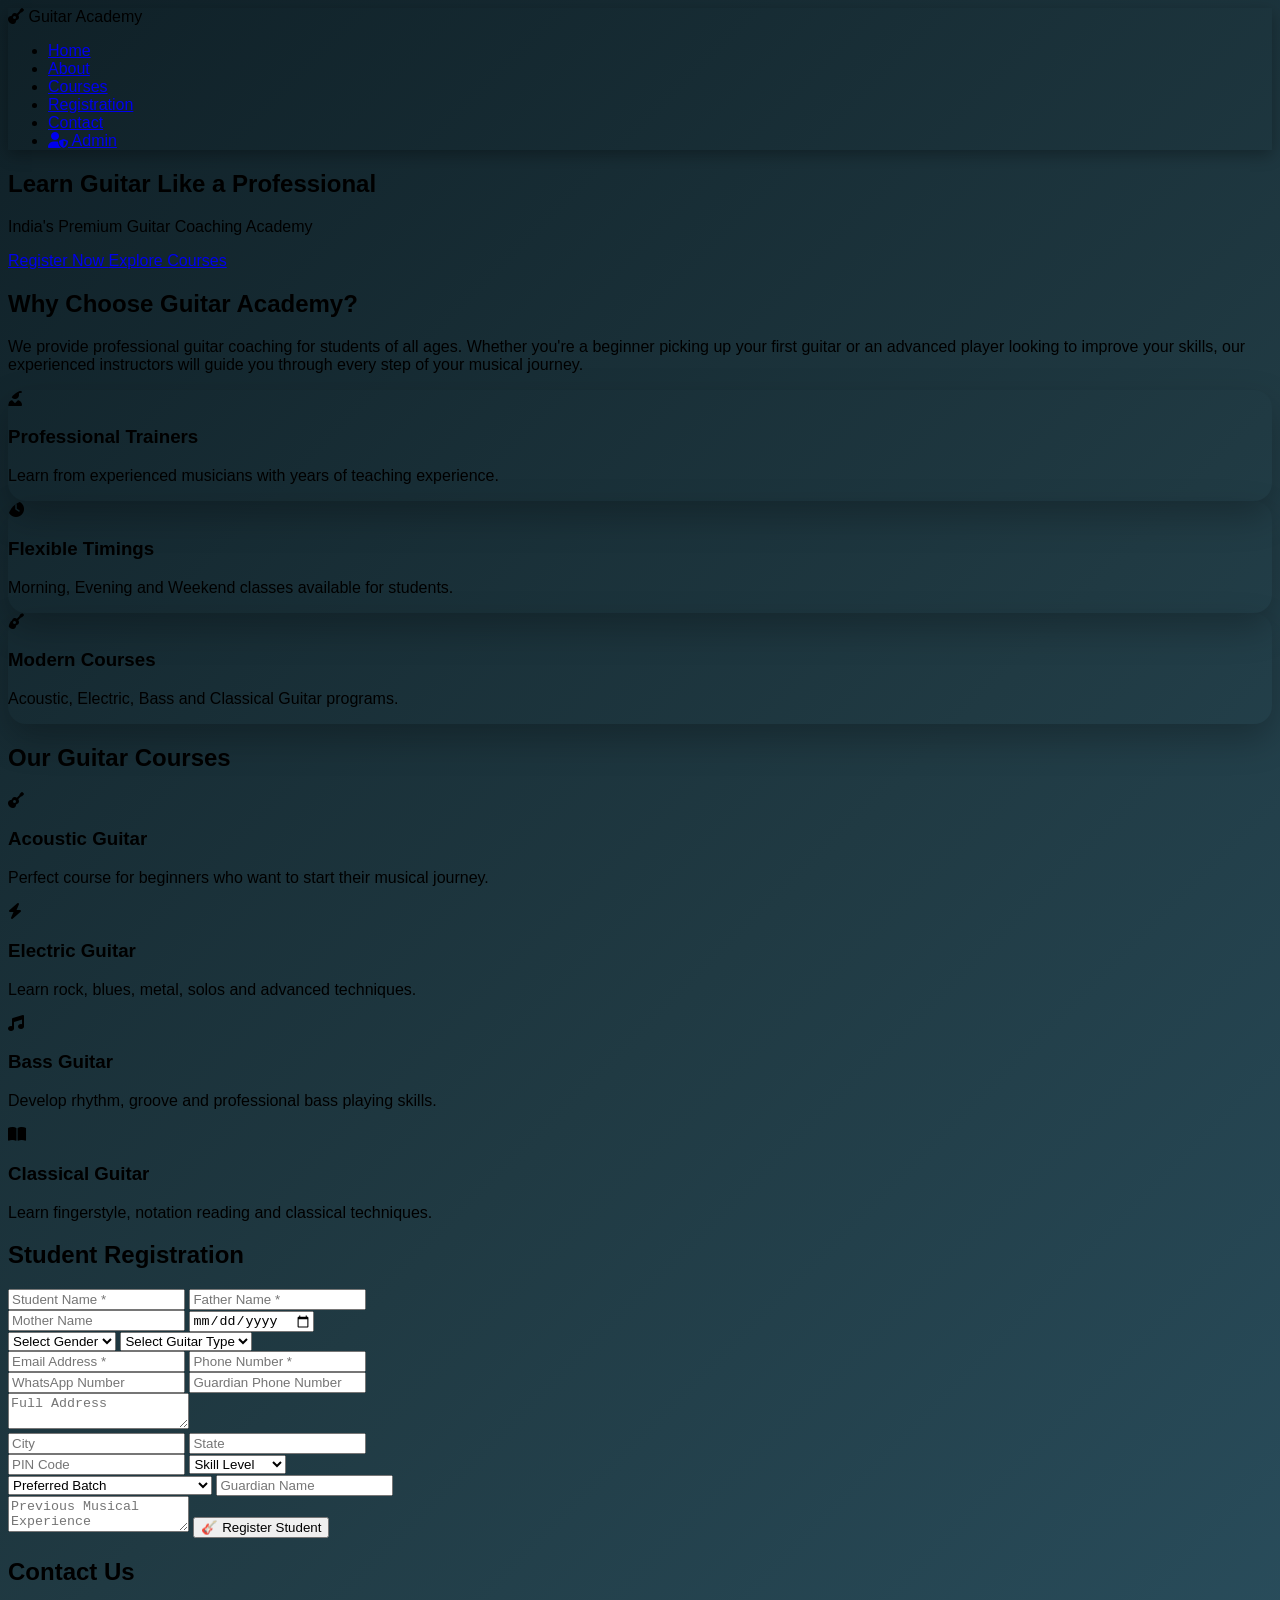
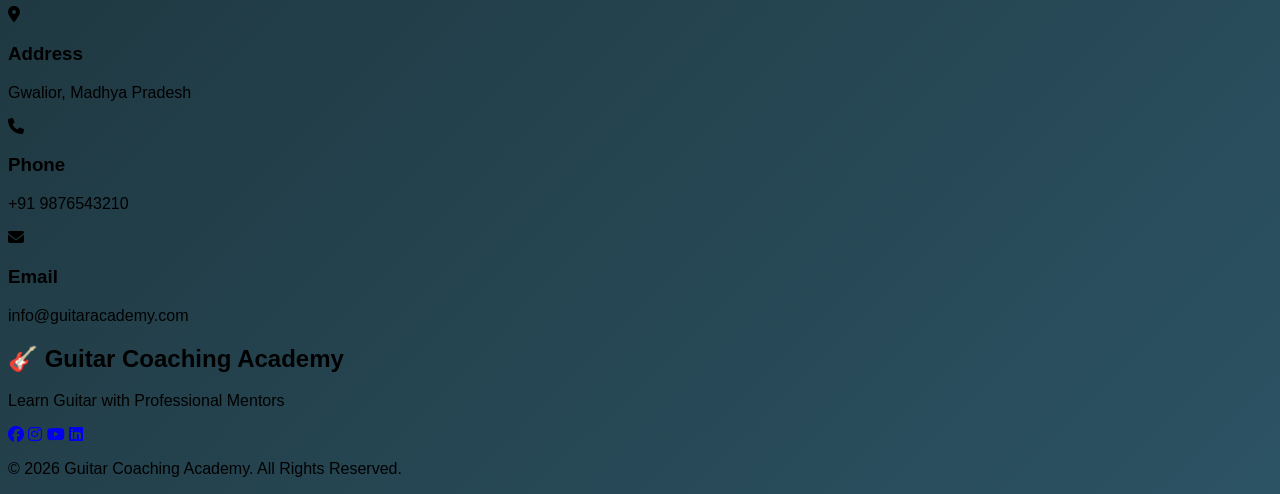
<file: frontend/index.html>
<!DOCTYPE html>
<html lang="en">

<head>
    <meta charset="UTF-8">
    <meta name="viewport" content="width=device-width, initial-scale=1.0">

    <title>Guitar Coaching Academy</title>

    <!-- Google Font -->
    <link href="https://fonts.googleapis.com/css2?family=Poppins:wght@300;400;500;600;700;800&display=swap"
        rel="stylesheet">

    <!-- Font Awesome -->
    <link rel="stylesheet"
        href="https://cdnjs.cloudflare.com/ajax/libs/font-awesome/6.7.2/css/all.min.css">

    <!-- CSS -->
    <link rel="stylesheet" href="css/style.css">

</head>

<body>

<!-- ================= NAVBAR ================= -->

<header>

    <nav class="navbar">

        <div class="logo">

            <i class="fa-solid fa-guitar"></i>

            Guitar Academy

        </div>
<ul class="nav-links">

    <li><a href="#">Home</a></li>

    <li><a href="#about">About</a></li>

    <li><a href="#courses">Courses</a></li>

    <li><a href="#register">Registration</a></li>

    <li><a href="#contact">Contact</a></li>

    <li>
        <a href="http://34.47.233.168:5000/admin/login" class="admin-btn">
            <i class="fa-solid fa-user-shield"></i> Admin
        </a>
    </li>

</ul>

    </nav>

</header>

<!-- ================= HERO ================= -->

<section class="hero">

    <div class="overlay">

        <h1>

            Learn Guitar Like a Professional

        </h1>

        <p>

            India's Premium Guitar Coaching Academy

        </p>

        <div class="hero-buttons">

            <a href="#register" class="btn">

                Register Now

            </a>

            <a href="#courses" class="btn-outline">

                Explore Courses

            </a>

        </div>

    </div>

</section>

<!-- ================= ABOUT ================= -->

<section class="about" id="about">

    <h2>

        Why Choose Guitar Academy?

    </h2>

    <p class="section-text">

        We provide professional guitar coaching for students of all ages.
        Whether you're a beginner picking up your first guitar or an advanced
        player looking to improve your skills, our experienced instructors
        will guide you through every step of your musical journey.

    </p>

    <div class="about-container">

        <div class="card">

            <i class="fa-solid fa-user-graduate"></i>

            <h3>Professional Trainers</h3>

            <p>

                Learn from experienced musicians with years of teaching
                experience.

            </p>

        </div>

        <div class="card">

            <i class="fa-solid fa-clock"></i>

            <h3>Flexible Timings</h3>

            <p>

                Morning, Evening and Weekend classes available for students.

            </p>

        </div>

        <div class="card">

            <i class="fa-solid fa-guitar"></i>

            <h3>Modern Courses</h3>

            <p>

                Acoustic, Electric, Bass and Classical Guitar programs.

            </p>

        </div>

    </div>

</section>

<!-- ================= COURSES ================= -->

<section id="courses">

    <h2>

        Our Guitar Courses

    </h2>

    <div class="course-grid">

        <div class="course-card">

            <i class="fa-solid fa-guitar"></i>

            <h3>

                Acoustic Guitar

            </h3>

            <p>

                Perfect course for beginners who want to start their musical
                journey.

            </p>

        </div>

        <div class="course-card">

            <i class="fa-solid fa-bolt"></i>

            <h3>

                Electric Guitar

            </h3>

            <p>

                Learn rock, blues, metal, solos and advanced techniques.

            </p>

        </div>

        <div class="course-card">

            <i class="fa-solid fa-music"></i>

            <h3>

                Bass Guitar

            </h3>

            <p>

                Develop rhythm, groove and professional bass playing skills.

            </p>

        </div>

        <div class="course-card">

            <i class="fa-solid fa-book-open"></i>

            <h3>

                Classical Guitar

            </h3>

            <p>

                Learn fingerstyle, notation reading and classical techniques.

            </p>

        </div>

    </div>

</section>

<!-- ================= REGISTRATION STARTS HERE ================= -->

<section id="register">

<h2>

Student Registration

</h2>

<form id="registrationForm">
        <!-- Personal Information -->

    <div class="row">

        <input type="text"
               id="studentName"
               placeholder="Student Name *"
               required>

        <input type="text"
               id="fatherName"
               placeholder="Father Name *"
               required>

    </div>

    <div class="row">

        <input type="text"
               id="motherName"
               placeholder="Mother Name">

        <input type="date"
               id="dob">

    </div>

    <div class="row">

        <select id="gender">

            <option value="">Select Gender</option>
            <option>Male</option>
            <option>Female</option>
            <option>Other</option>

        </select>

        <select id="guitarType">

            <option value="">Select Guitar Type</option>
            <option>Acoustic Guitar</option>
            <option>Electric Guitar</option>
            <option>Bass Guitar</option>
            <option>Classical Guitar</option>

        </select>

    </div>

    <!-- Contact Information -->

    <div class="row">

        <input type="email"
               id="email"
               placeholder="Email Address *"
               required>

        <input type="tel"
               id="phone"
               placeholder="Phone Number *"
               required>

    </div>

    <div class="row">

        <input type="tel"
               id="whatsapp"
               placeholder="WhatsApp Number">

        <input type="text"
               id="guardianPhone"
               placeholder="Guardian Phone Number">

    </div>

    <!-- Address -->

    <textarea id="address"
              placeholder="Full Address"></textarea>

    <div class="row">

        <input type="text"
               id="city"
               placeholder="City">

        <input type="text"
               id="state"
               placeholder="State">

    </div>

    <div class="row">

        <input type="text"
               id="pincode"
               placeholder="PIN Code">

        <select id="level">

            <option value="">Skill Level</option>
            <option>Beginner</option>
            <option>Intermediate</option>
            <option>Advanced</option>

        </select>

    </div>

    <!-- Batch -->

    <div class="row">

        <select id="batch">

            <option value="">Preferred Batch</option>
            <option>Morning (8:00 AM - 10:00 AM)</option>
            <option>Afternoon (1:00 PM - 3:00 PM)</option>
            <option>Evening (5:00 PM - 7:00 PM)</option>
            <option>Weekend Batch</option>

        </select>

        <input type="text"
               id="guardianName"
               placeholder="Guardian Name">

    </div>

    <!-- Experience -->

    <textarea id="experience"
              placeholder="Previous Musical Experience"></textarea>

    <button type="submit">

        🎸 Register Student

    </button>

</form>

</section>

<!-- ================= CONTACT ================= -->

<section id="contact" class="contact">

    <h2>Contact Us</h2>

    <div class="contact-container">

        <div class="contact-card">

            <i class="fa-solid fa-location-dot"></i>

            <h3>Address</h3>

            <p>

                Gwalior, Madhya Pradesh

            </p>

        </div>

        <div class="contact-card">

            <i class="fa-solid fa-phone"></i>

            <h3>Phone</h3>

            <p>

                +91 9876543210

            </p>

        </div>

        <div class="contact-card">

            <i class="fa-solid fa-envelope"></i>

            <h3>Email</h3>

            <p>

                info@guitaracademy.com

            </p>

        </div>

    </div>

</section>

<!-- ================= FOOTER ================= -->

<footer>

    <h2>

        🎸 Guitar Coaching Academy

    </h2>

    <p>

        Learn Guitar with Professional Mentors

    </p>

    <div class="social-icons">

        <a href="#"><i class="fab fa-facebook"></i></a>

        <a href="#"><i class="fab fa-instagram"></i></a>

        <a href="#"><i class="fab fa-youtube"></i></a>

        <a href="#"><i class="fab fa-linkedin"></i></a>

    </div>

    <p class="copyright">

        © 2026 Guitar Coaching Academy. All Rights Reserved.

    </p>

</footer>

<script src="js/script.js"></script>

</body>

</html>
</file>
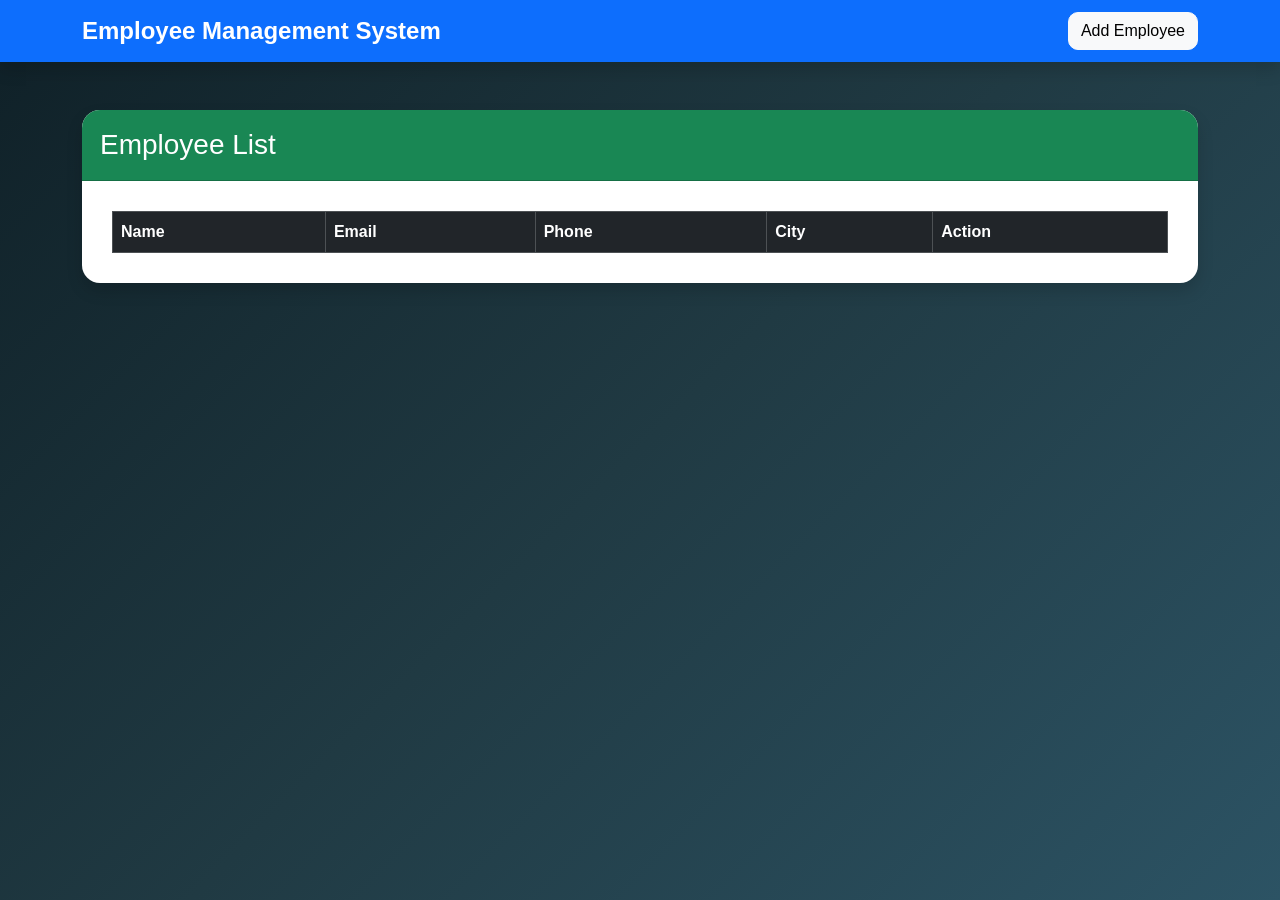
<file: frontend/employees.html>
<!DOCTYPE html>
<html lang="en">

<head>

    <meta charset="UTF-8">
    <meta name="viewport" content="width=device-width, initial-scale=1.0">

    <title>Employees</title>

    <link href="https://cdn.jsdelivr.net/npm/bootstrap@5.3.7/dist/css/bootstrap.min.css" rel="stylesheet">

    <link rel="stylesheet" href="css/style.css">

</head>

<body>

<nav class="navbar navbar-dark bg-primary shadow">

    <div class="container">

        <span class="navbar-brand fw-bold">

            Employee Management System

        </span>

        <a href="index.html" class="btn btn-light">

            Add Employee

        </a>

    </div>

</nav>

<div class="container mt-5">

    <div class="card shadow">

        <div class="card-header bg-success text-white">

            <h3 class="mb-0">

                Employee List

            </h3>

        </div>

        <div class="card-body">

            <table class="table table-bordered table-hover">

                <thead class="table-dark">

                    <tr>

                        <th>Name</th>
                        <th>Email</th>
                        <th>Phone</th>
                        <th>City</th>
                        <th>Action</th>

                    </tr>

                </thead>

                <tbody id="employeeTable">

                </tbody>

            </table>

        </div>

    </div>

</div>

<script src="js/script.js"></script>

</body>

</html>
</file>
<file: frontend/css/style.css>
/* ======================================
   Global
====================================== */

body{

    background: linear-gradient(135deg,#0f2027,#203a43,#2c5364);
    min-height:100vh;
    font-family:'Segoe UI',sans-serif;

}


/* ======================================
   Navbar
====================================== */

.navbar{

    box-shadow:0 5px 15px rgba(0,0,0,.3);

}

.navbar-brand{

    font-size:24px;
    font-weight:bold;

}


/* ======================================
   Card
====================================== */

.card{

    border:none;
    border-radius:18px;
    overflow:hidden;

    box-shadow:0 15px 35px rgba(0,0,0,.25);

    animation:fadeIn .5s ease;

}

.card-header{

    padding:18px;

}

.card-body{

    padding:30px;

}


/* ======================================
   Form
====================================== */

label{

    font-weight:600;

}

.form-control{

    height:48px;
    border-radius:10px;

}

.form-control:focus{

    box-shadow:0 0 8px rgba(13,110,253,.5);

}


/* ======================================
   Buttons
====================================== */

.btn{

    border-radius:10px;
    transition:.3s;

}

.btn-primary:hover{

    transform:translateY(-2px);

}

.btn-success:hover{

    transform:translateY(-2px);

}

.btn-danger:hover{

    transform:translateY(-2px);

}


/* ======================================
   Table
====================================== */

table{

    background:white;

}

.table{

    margin-bottom:0;

}

.table thead{

    font-size:16px;

}

.table tbody tr:hover{

    background:#f1f7ff;

}


/* ======================================
   Animation
====================================== */

@keyframes fadeIn{

    from{

        opacity:0;
        transform:translateY(20px);

    }

    to{

        opacity:1;
        transform:translateY(0);

    }

}


/* ======================================
   Responsive
====================================== */

@media(max-width:768px){

    .card{

        margin:10px;

    }

    .navbar-brand{

        font-size:18px;

    }

}
</file>
